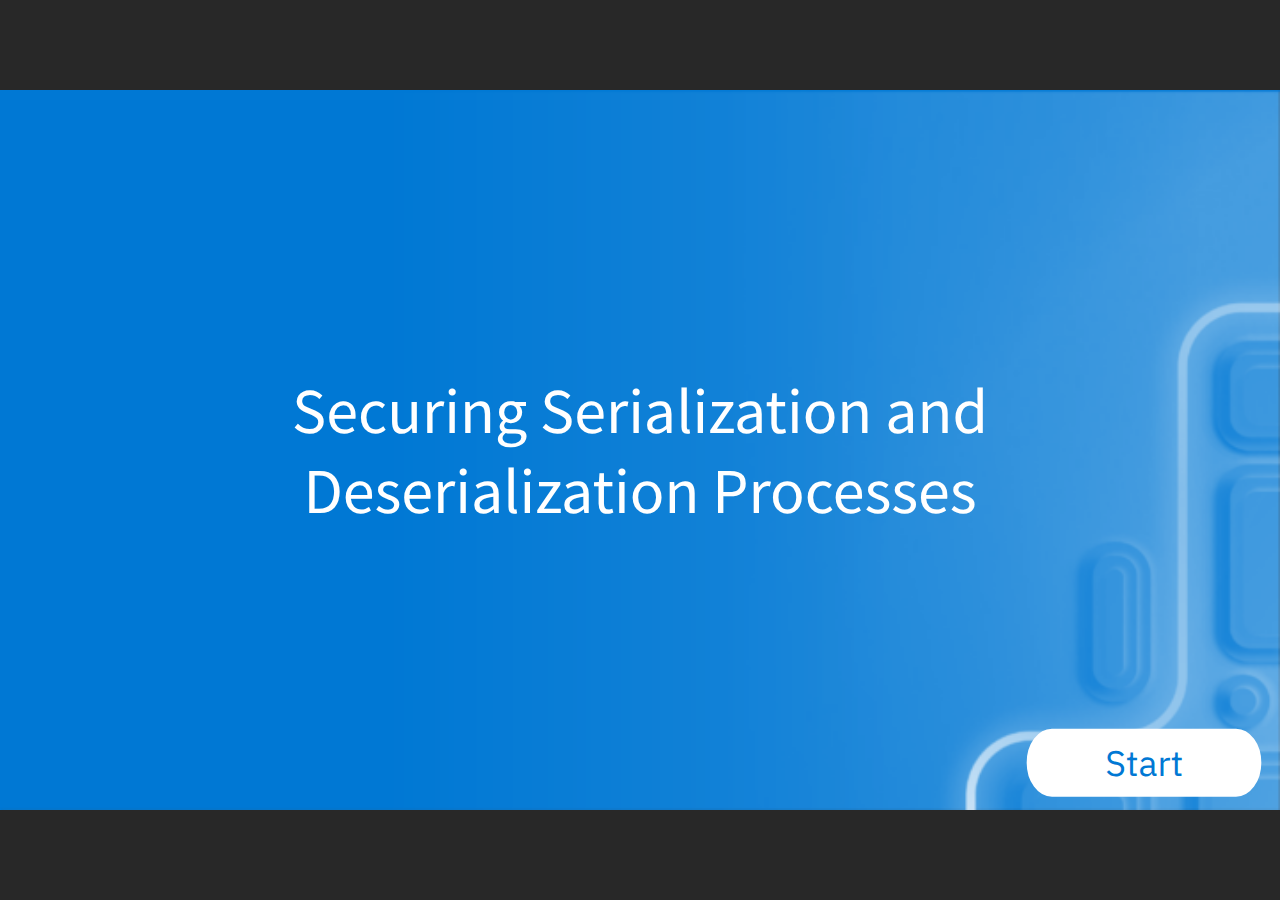
<file: index.html>
﻿<!doctype html>
<html lang="en-US">
<head>
  <meta charset="utf-8">
  <!-- Created using Storyline 360 x64 - http://www.articulate.com  -->
  <!-- version: 3.94.33511.0 -->
  <title>Securing Serialization and 
Deserialization Processes</title>
  <meta http-equiv="x-ua-compatible" content="IE=edge"/>
  <meta name="viewport" content="width=device-width,initial-scale=1,user-scalable=no,shrink-to-fit=no,minimal-ui"/>
  <meta name="apple-mobile-web-app-capable" content="yes"/>
  <style>
    html, body { height: 100%; padding: 0; margin: 0 }
    #app { height: 100%; width: 100%; }
  </style>

  <script>
    window.DS = {};
    window.globals = {
      DATA_PATH_BASE: '',
      HAS_FRAME: true,
      HAS_SLIDE: true,

      lmsPresent: false,
      tinCanPresent: false,
      cmi5Present: false,
      aoSupport: false,
      scale: 'noscale',
      captureRc: false,
      browserSize: 'optimal',
      bgColor: '#282828',
      features: 'DropInAcc,DropInBase,DropInCore,DropInInteractions,DropInMisc,DropInVectors,DropInVideo,LayerPresentAsDialog,MultipleQuizTracking,UpdatedThemeEditor',
      themeName: 'unified',
      preloaderColor: '#FFFFFF',
      suppressAnalytics: false,
      productChannel: 'stable',
      publishSource: 'storyline',
      aid: 'aid|ec1426b3-023f-4ed3-86a6-291b0afe7aa1',
      cid: 'c42ff743-bb5b-4551-8961-4760be47995e',
      playerVersion: '3.94.33511.0',
      publishTimestamp: '2024-12-01T18:41:50.0673757Z',
      maxIosVideoElements: 10,
      connectionSettings: { message: 'You%20are%20offline.%20Trying%20to%20reconnect...', useDarkTheme: false, mode: 'disabled' },
      hasFeature: function(feature) {
        return this.features.split(',').includes(feature);
      },
      
      parseParams: function(qs) {
        if (window.globals.parsedParams != null) {
          return window.globals.parsedParams;
        }
        qs = (qs || window.location.search.substr(1)).split('+').join(' ');
        var params = {},
            tokens,
            re = /[?&]?([^=]+)=([^&]*)/g;

        while (tokens = re.exec(qs)) {
          params[decodeURIComponent(tokens[1]).trim()] =
            decodeURIComponent(tokens[2]).trim();
        }
        window.globals.parsedParams = params;
        return params;
      }

    };
  </script>
  <script>
    var isIe11 = ('ActiveXObject' in window || window.MSBlobBuilder != null)
      && window.msCrypto != null && !window.ActiveXObject;
    if (isIe11) {
      window.globals.unsupportedBrowser = true;
      document.write(atob('[base64]'));
    }
  </script>

  <script>
    if (window.globals.hasFeature('MultiLanguageSinglePackageSupport')) {
      
      
    }
  </script>

  
  <script>window.THREE = { };</script>
  
</head>
<body style="background: #282828" class="cs-HTML theme-unified">
  <!-- 360 -->
  <script>!function(){var e,i=/iPhone/i,o=/iPod/i,n=/iPad/i,t=/\biOS-universal(?:.+)Mac\b/i,r=/\bAndroid(?:.+)Mobile\b/i,a=/Android/i,d=/(?:SD4930UR|\bSilk(?:.+)Mobile\b)/i,p=/Silk/i,l=/Windows Phone/i,u=/\bWindows(?:.+)ARM\b/i,b=/BlackBerry/i,s=/BB10/i,c=/Opera Mini/i,f=/\b(CriOS|Chrome)(?:.+)Mobile/i,h=/Mobile(?:.+)Firefox\b/i,v=function(e){return void 0!==e&&"MacIntel"===e.platform&&"number"==typeof e.maxTouchPoints&&e.maxTouchPoints>1&&"undefined"==typeof MSStream};e=function(e){var m={userAgent:"",platform:"",maxTouchPoints:0};e||"undefined"==typeof navigator?"string"==typeof e?m.userAgent=e:e&&e.userAgent&&(m={userAgent:e.userAgent,platform:e.platform,maxTouchPoints:e.maxTouchPoints||0}):m={userAgent:navigator.userAgent,platform:navigator.platform,maxTouchPoints:navigator.maxTouchPoints||0};var g=m.userAgent,y=g.split("[FBAN");void 0!==y[1]&&(g=y[0]),void 0!==(y=g.split("Twitter"))[1]&&(g=y[0]);var A=function(e){return function(i){return i.test(e)}}(g),w={apple:{phone:A(i)&&!A(l),ipod:A(o),tablet:!A(i)&&(A(n)||v(m))&&!A(l),universal:A(t),device:(A(i)||A(o)||A(n)||A(t)||v(m))&&!A(l)},amazon:{phone:A(d),tablet:!A(d)&&A(p),device:A(d)||A(p)},android:{phone:!A(l)&&A(d)||!A(l)&&A(r),tablet:!A(l)&&!A(d)&&!A(r)&&(A(p)||A(a)),device:!A(l)&&(A(d)||A(p)||A(r)||A(a))||A(/\bokhttp\b/i)},windows:{phone:A(l),tablet:A(u),device:A(l)||A(u)},other:{blackberry:A(b),blackberry10:A(s),opera:A(c),firefox:A(h),chrome:A(f),device:A(b)||A(s)||A(c)||A(h)||A(f)},any:!1,phone:!1,tablet:!1};return w.any=w.apple.device||w.android.device||w.windows.device||w.other.device,w.phone=w.apple.phone||w.android.phone||w.windows.phone,w.tablet=w.apple.tablet||w.android.tablet||w.windows.tablet,w}(),"object"==typeof exports&&"undefined"!=typeof module?module.exports=e:"function"==typeof define&&define.amd?define((function(){return e})):this.isMobile=e}();
    window.isMobile.apple.tablet = window.isMobile.apple.tablet ||
      (navigator.platform === 'MacIntel' && navigator.maxTouchPoints > 1);
    window.isMobile.apple.device = window.isMobile.apple.device || window.isMobile.apple.tablet;
    window.isMobile.tablet = window.isMobile.tablet || window.isMobile.apple.tablet;
    window.isMobile.any = window.isMobile.any || window.isMobile.apple.tablet;
  </script>

  <div id="focus-sink" tabindex="-1"></div>

  <div id="preso"></div>
  <script>
    (function() {

      var classTypes = [ 'desktop', 'mobile', 'phone', 'tablet' ];

      var addDeviceClasses = function(prefix, testObj) {
        var curr, i;
        for (i = 0; i < classTypes.length; i++) {
          curr = classTypes[i];
          if (testObj[curr]) {
            document.body.classList.add(prefix + curr);
          }
        }
      };

      var params = window.globals.parseParams(),
          isDevicePreview = params.devicepreview === '1',
          isPhoneOverride = params.deviceType === 'phone' || (isDevicePreview && params.phone == '1'),
          isTabletOverride = (params.deviceType === 'tablet' || isDevicePreview) && !isPhoneOverride,
          isMobileOverride = isPhoneOverride || isTabletOverride;

      var deviceView = {
        desktop: !window.isMobile.any && !isMobileOverride,
        mobile: window.isMobile.any || isMobileOverride,
        phone: isPhoneOverride || (window.isMobile.phone && !isTabletOverride),
        tablet: isTabletOverride || window.isMobile.tablet
      };

      window.globals.deviceView = deviceView;
      window.isMobile.desktop = !window.isMobile.any;
      window.isMobile.mobile = window.isMobile.any;

      addDeviceClasses('view-', deviceView);

    })();
  </script>
  
  <script src='story_content/triggers.js' type=text/javascript></script>
<script src='story_content/user.js' type=text/javascript></script>
  <div class="slide-loader"></div>

  <script>
    var doc = document, loader = doc.body.querySelector('.slide-loader'); [ 1, 2, 3 ].forEach(function(n) { var d = doc.createElement('div'); d.style.backgroundColor = window.globals.preloaderColor; d.classList.add('mobile-loader-dot'); d.classList.add('dot' + n); loader.appendChild(d); });
  </script>

  <div class="mobile-load-title-overlay" style="display: none">
    <div class="mobile-load-title">Securing Serialization and 
Deserialization Processes</div>
  </div>

  <div class="mobile-chrome-warning"></div>

  
<style>
  .warn-connection-dialog {
    display: none;
    background: transparent;
    pointer-events: all;
    position: fixed;
    left: 0;
    top: 0;
    width: 100%;
    height: 100%;
    z-index: 999;
  }

  .warn-connection-content {
    pointer-events: all;
    border-radius: 4px;
    background: white;
    border: 1px solid #E7E7E7;
    color: #333333;
    box-shadow: 0 2px 4px rgba(0, 0, 0, 0.25);
    transition: all 150ms ease-out;
    position: absolute;
    white-space: nowrap;
  }

  .view-phone.is-landscape .warn-connection-content {
    left: 23px;
    bottom: 23px;
  }

  .view-tablet.is-landscape .warn-connection-content {
    left: 50%;
    top: 20px;
    transform: translateX(-50%);
  }

  .view-mobile.is-portrait .warn-connection-content {
    transform: translate(-50%, calc(-100% - 15px));
  }

  .warn-connection-content p {
    display: inline-block;
    margin: 0 8px 0 0;
    line-height: 33px;
    font-size: 11px;
  }

  .warn-connection-content svg {
    position: relative;
    vertical-align: middle;
    margin: 0 2px 2px 8px;
  }

  .view-desktop .warn-connection-content {
    left: 1.5em;
    bottom: 1.5em;
  }

  .view-desktop .warn-connection-content p {
    font-size: 1.1em;
  }

  .is-offline .warn-connection-dialog {
    display: block;
  }

  .is-offline .cs-panel * {
    pointer-events: none !important;
  }

  .is-offline .cs-panel {
    pointer-events: all !important;
  }

  .is-offline #nav-controls * {
    pointer-events: none !important;
  }

  .is-offline #nav-controls {
    pointer-events: all !important;
  }
</style>

<div class="warn-connection-dialog" role="alertdialog" aria-modal="true" tabindex="0" aria-labelledby="warn-connection-message">
  <div class="warn-connection-content">
    <svg width="17" height="15" viewBox="0 0 17 15" xmlns="http://www.w3.org/2000/svg">
      <path fill="#8F0000" stroke="white" d="M16.07,12.98 L15.88,12.23 L9.51,1.21 C8.97,0.26,7.6,0.26,7.06,1.21 L0.69,12.23 C0.15,13.16,0.81,14.36,1.91,14.36 H14.65 C15.47,14.36,16.05,13.7,16.07,12.98 Z"/>
      <path fill="white" stroke="white" d="M8.58,5.5 C8.35,5.28,8.5,5.35,8.21,5.32 C8.09,5.35,7.97,5.49,7.96,5.67 C7.97,5.79,7.98,5.92,7.98,6.04 L7.98,6.04 C7.99,6.17,8,6.31,8.01,6.43 L8.01,6.44 C8.03,6.92,8.06,7.41,8.09,7.9 L8.09,7.9 C8.12,8.39,8.14,8.88,8.17,9.37 C8.17,9.39,8.18,9.42,8.2,9.44 C8.23,9.46,8.25,9.47,8.28,9.47 C8.31,9.47,8.34,9.46,8.35,9.44 C8.37,9.43,8.38,9.4,8.39,9.35 L8.39,9.34 C8.39,9.24,8.4,9.15,8.4,9.05 L8.4,9.05 C8.41,8.96,8.41,8.86,8.42,8.75 C8.43,8.44,8.45,8.12,8.47,7.81 L8.47,7.81 C8.49,7.49,8.51,7.18,8.53,6.87 C8.55,6.46,8.56,6.05,8.59,5.64 L8.6,5.62 C8.6,5.57,8.59,5.53,8.58,5.5 L8.21,5.32 Z"/>
      <circle fill="white" stroke="white" cx="8.3" cy="11.35" r="0.3"/>
    </svg>
    <p id="warn-connection-message">You are offline. Trying to reconnect...</p>
  </div>
</div>

<script>
  (function() {
    window.DS.connection = {
      warningShown: false,
      assets: {},
      loadingAssetGroup: false,
      retryDelay: 500
    };

    var connectionSettings = window.globals.connectionSettings || {};

    var useConnectionMessages = window.AbortController != null &&
      window.location.protocol != 'file:' &&
      connectionSettings.mode === 'normal';

    window.DS.connection.useConnectionMessages = useConnectionMessages;

    var assetCount = 0;
    var checkLoadedId;


    if (useConnectionMessages && connectionSettings != null) {
      var contentEl = document.querySelector('.warn-connection-content');
      var messageEl = contentEl.querySelector('p');

      if (connectionSettings.useDarkTheme) {
        contentEl.style.borderColor = '#BABBBA';
        contentEl.style.backgroundColor = '#282828';
        contentEl.style.color = '#FFFFFF';
      }

      if (connectionSettings.message != null) {
        messageEl.textContent = window.decodeURIComponent(connectionSettings.message);
      }
    }

    function checkAssetsReady() {
      for (var i in DS.connection.assets) {
        if (!DS.connection.assets[i].success) {
          return false;
        }
      }
      return true;
    }

    function stopAssetGroup() {
      if (!useConnectionMessages) { return; }

      assetCount = 0;

      DS.connection.oldAssetGroup = DS.connection.assets;
      DS.connection.assets = {};
      DS.connection.loadingAssetGroup = false;
      clearInterval(checkLoadedId);
    }

    function startAssetGroup() {
      if (!useConnectionMessages) { return; }
      var ticks = 0;
      clearInterval(checkLoadedId);
      checkLoadedId = setInterval(function() {
        var loaded = 0;
        if (assetCount === 0 && loaded === 0) {
          clearInterval(checkLoadedId);
          return;
        }

        for (var i in DS.connection.assets) {
          if (DS.connection.assets[i].success) {
            loaded++;
          }
        }

        if (assetCount === loaded && checkAssetsReady()) {
          for (var i in DS.connection.assets) {
            if (DS.connection.assets[i].action) {
              DS.connection.assets[i].action();
            }
          }
          hideWarning();
          stopAssetGroup();
        }
      }, 100)
    }

    function requiredAsset(url, action, retry, type) {
      if (!useConnectionMessages) { return; }
      if (DS.connection.assets[url]) { return; }

      DS.connection.assets[url] = {
        success: false, action: action, retry: retry, type: type
      };
      assetCount = Object.keys(DS.connection.assets).length;
      if (!DS.connection.loadingAssetGroup) {
        startAssetGroup();
      }
      DS.connection.loadingAssetGroup = true;
    }

    function assetLoaded(url) {
      if (!useConnectionMessages) { return; }
      if (DS.connection.assets[url]) {
        DS.connection.assets[url].success = true;
      }
    }

    function assetFailed(url) {
      if (!useConnectionMessages) { return; }
      if (!DS.connection.assets[url]) {
        if (/\.js$/.test(url) && url.indexOf('transcripts') === -1) {
          setTimeout(function() {
            if (DS.connection.lastSlideLoaded != null) {
              DS.connection.lastSlideLoaded();
            }
          }, DS.connection.retryDelay);
        }
        return;
      }
      if (!DS.connection.warningShown) { showWarning(); }
      if (DS.connection.assets[url].retry) {
        setTimeout(function() {
          if (!DS.connection.assets[url].success) {
            DS.connection.assets[url].retry()
          }
        }, DS.connection.retryDelay);
      }
    }

    function hideWarning() {
      document.body.classList.remove('is-offline');
      DS.connection.warningShown = false;
      enableKeys();
    }
    DS.connection.hideWarning = hideWarning

    function showWarning(btn) {
      document.body.classList.add('is-offline')
      DS.connection.warningShown = true;
      updateWarningPosition();
      disableKeys();
    }

    function updateWarningPosition() {
      if (!DS.connection.warningShown) {
        return;
      }

      var isPortrait = document.body.classList.contains('is-portrait');
      var isMobile = document.body.classList.contains('view-mobile');
      var warningEl = document.querySelector('.warn-connection-content');

      if (isPortrait && isMobile) {
        var slide = document.querySelector('.primary-slide');
        var slideRect = slide != null
          ? slide.getBoundingClientRect()
          : { top: window.innerHeight, left: 0, width: window.innerWidth };

        warningEl.style.top = `${slideRect.top}px`
        warningEl.style.left = `${slideRect.left + slideRect.width / 2}px`
      } else {
        warningEl.style.top = null;
        warningEl.style.left = null;
      }

      window.requestAnimationFrame(updateWarningPosition);
    }

    function onDisableKeyDown(e) {
      e.preventDefault();
      e.stopImmediatePropagation();
    }

    function onDisableKeyUp(e) {
      e.preventDefault();
      e.stopImmediatePropagation();
    }

    var accStyle = document.createElement('style');
    var warnDialogEl = document.querySelector('.warn-connection-dialog');

    function disableKeys() {
      if (DS.views && DS.views.nsStack && DS.views.nsStack.length === 1) {
        DS.views.nsStack[0].tabReachable = false
        DS.views.nsStack[0].updateTabIndex(true, true);
      }

      accStyle.innerHTML = '.acc-shadow-dom { display: none; }';
      document.body.appendChild(accStyle);

      warnDialogEl.parentNode.append(warnDialogEl);
      warnDialogEl.focus();
    }

    function enableKeys() {
      accStyle.remove();
      if (DS.views && DS.views.nsStack && DS.views.nsStack.length === 1 && DS.views.nsStack[0].name === '_frame') {
        DS.views.nsStack[0].tabReachable = true;
        DS.views.nsStack[0].updateTabIndex();
      }
    }

    // these will all be noops if the feature flag isn't set in
    // the data and `window.globals.features`
    DS.connection.requiredAsset = requiredAsset;
    DS.connection.assetLoaded = assetLoaded;
    DS.connection.assetFailed = assetFailed;
    DS.connection.stopAssetGroup = stopAssetGroup;
    DS.connection.startAssetGroup = startAssetGroup;
  })();
</script>


  <script>
    
    if (window.autoSpider && window.vInterfaceObject) {
      document.querySelector('.mobile-load-title-overlay').style.display = 'none';
    }
  </script>

  

  <link rel="stylesheet" href="html5/data/css/output.min.css" data-noprefix/>
</body>
<script src="html5/lib/scripts/bootstrapper.min.js"></script>
</html>
</file>
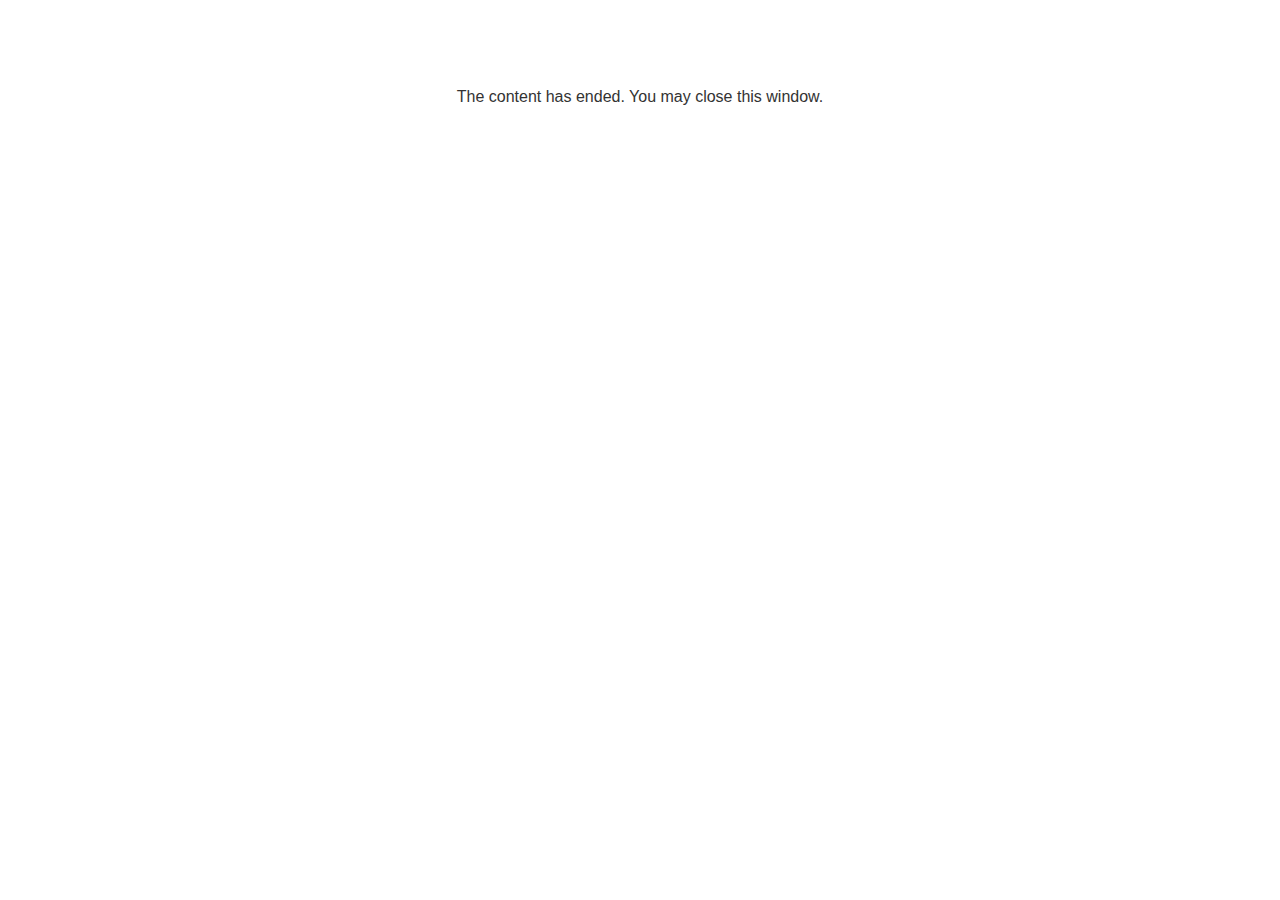
<file: lms/goodbye.html>
<!doctype html>
<html>
<body style="background-color: #ffffff;">

<p role="alert" style="color: #333333;font-family: Lato, articulate, tahoma, arial;font-size: medium;text-align: center;">
<br><br><br><br>
The content has ended. You may close this window.
</p>

</body>
</html>
</file>
